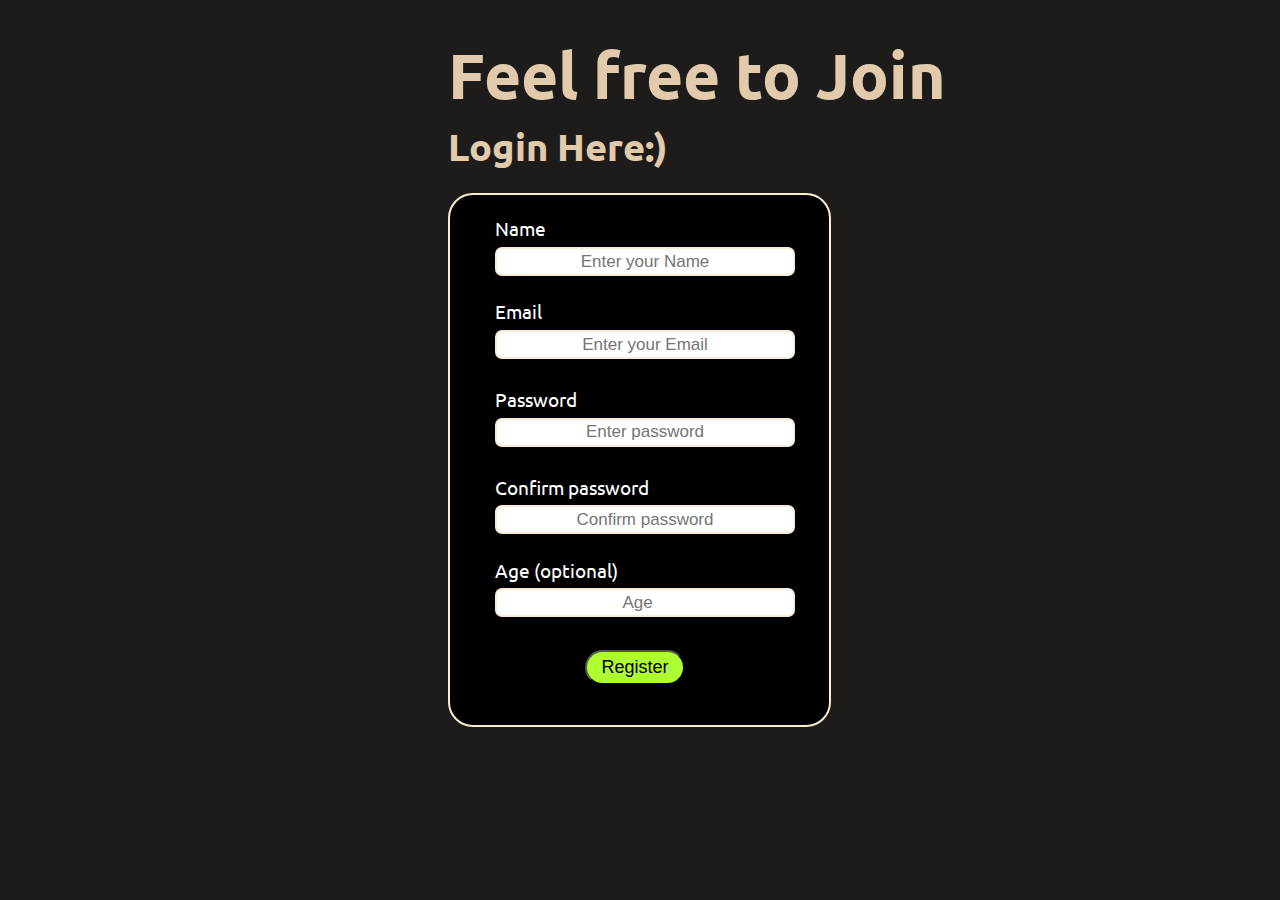
<file: MiniProject_LocalBloodDonation/login.html>
<!DOCTYPE HTML>
<html>

<head>
  <title>Form</title>
  <!-- <link rel="stylesheet" href="mohan.css"> -->
  <style>
    @import url('https://fonts.googleapis.com/css2?family=Ubuntu:ital,wght@0,300;0,400;0,500;0,700;1,300;1,400;1,500;1,700&display=swap');

    body {
      background-color: rgb(30, 28, 26);
      font-family: 'Ubuntu', 'Tahoma', 'sans-serif';
      font-size: 1rm;
      font-weight: 400;
      line-height: 1.4;
      color: white;
      /* display: flex;
    flex-direction: column;
    justify-content: center;
    align-items: center;
    
   align-items: center;
   display:grid;
   place-items: center;*/
      height: 100%;
      margin: 0;
      position: relative;


    }

    .error {
      color: white;
    }

    .success {
      color: green;
    }

    * {
      padding: 0;
      margin: 0;
      box-sizing: border-box;
    }

    .form-group {
      padding: top 5px;
      width: 20vw;
      font-size: larger;

    }

    form {
      width: 383px;
    }

    header {
      padding-bottom: 20px;
      padding-top: 30px;
      font-weight: 600;
      color: rgb(226, 202, 172);
      font-size: xx-large;
      width: 40vw;

    }

    header p {
      font-size: larger;
    }

    header h1 {
      font-display: large;
    }

    [type="number"] {
      text-align: center;
      padding: 5px 0 5px 0;
      width: 300px;
      cursor: pointer;
      border-radius: 7px;
      border-style: double;
      height: 100%;
      margin-top: 5px;
      height: 1.8rem;
      border-color: antiquewhite;
      font-size: 17px;
    }

    [type="textbox"] {
      text-align: center;
      padding: 2px 0 2px 0;
      width: 300px;
      cursor: pointer;
      border-radius: 7px;
      border-style: double;
      border-color: antiquewhite;
      height: 1.8rem;
      margin-top: 5px;
      font-size: 17px;

    }

    [type="email"] {
      text-align: center;
      padding: 2px 0 2px 0;
      width: 300px;
      cursor: pointer;
      border-radius: 7px;
      border-style: double;
      border-color: antiquewhite;
      height: 100%;
      word-spacing: 20%;
      margin-top: 5px;
      height: 1.8rem;
      font-size: 17px;


    }

    [type="password"] {
      text-align: center;
      padding: 2px 0 2px 0;
      width: 300px;
      cursor: pointer;
      border-radius: 7px;
      border-style: double;
      height: 100%;
      word-spacing: 20%;
      margin-top: 5px;
      border-color: antiquewhite;
      height: 1.8rem;
      font-size: 17px;

    }

    /*  
#dropdown{
    text-align: center;
    width: 300px;
    border-radius: 7px;
    cursor:pointer;
    padding: 2px 0 2px 0;
    height:100%;
    height:1.8rem;
    font-size: small;
    text:hover{
        background-color:lightyellow;
        touch-action: auto;
    }
*/




    form {
      background-color: black;
      padding: 20px 34px 40px 45px;
      align-items: baseline;
      border-radius: 25px;
      /* margin: 20px; */
      border: 2px solid blanchedalmond;
      box-shadow: none;
    }

    [type="radio"] {
      padding: 10px;
    }

    textarea {
      text-align: center;
      margin: 10px 10px;

      padding: 15px;
      width: 100%;
      min-height: 100px;
      min-width: 200px;
      height: 200%;
      border-radius: 10px;
      resize: none;
    }

    .container {
      padding-top: 0 10px 0 0;

      font-style: initial;
      width: 30vw;
      height: 0px;
      background-color: rgb(25, 24, 24);
      position: absolute;
      top: 50%;
      left: 50%;
      transform: translate(-50%, -50%);
      border-radius: 10px;



    }

    button {
      margin-top: 10px;
      border-radius: 20px;
      margin-left: 30%;
      padding: 5px;
      font-size: large;
      background-color: greenyellow;
      cursor: pointer;
      width: 100px;
    }

    .main {

      background-color: rgb(68, 137, 198);
    }
  </style>
</head>

<body>
  <div class="main">

    <div class="container">
      <header class="header">
        <h1 id="heading" class="text-center">
          Feel free to Join</h1>
        <p> Login Here:) </p>
      </header>
      <form id="form" action="register.php">
        <div class="form-group">
          <label for="name" id="name-label">Name</label><br>
          <input type="textbox" id="name" class="name" placeholder="Enter your Name" required><br>
          <span id="namerror" class="error"></span>
        </div>
        <br>
        <div class="form-group">
          <label for="email" id="email-label">Email</label><br>
          <input type="email" id="email" class="email" placeholder="Enter your Email" required><br>
          <span id="emailerror" class="error"></span><br>
        </div>

        <div class="form-group">
          <label for="password" id="password-label1">Password</label><br>
          <input type="password" placeholder="Enter password" id="password" class="password" required><br>
          <span id="pass-error" class="error"></span><br>
        </div>
        <div class="form-group">
          <label for="confirm-pass" id="confirmPass-label">Confirm password</label><br>
          <input type="password" id="confirmPassword" class="password" placeholder="Confirm password"> <br>
          <span id="confirmPasswordError" class="error"></span>

        </div>
        <br>

        <div class="form-group">
          <label for="age" id="number-label">Age
            <span>(optional)</span></label>
          <br>
          <input type="number" min=10 max=99 name="age" id="age" placeholder="Age">
          <span id="agerror" class="age"></span>
        </div><br>
        <button id="sub" type="submit">Register</button>
    </div>
    </form>
  </div>
  </div>
  <script>

    //these statements will clear all previous error sms.This block of code is used to clear any previous validation error messages before performing the current validation process in a form. It ensures that the error messages from a previous form submission attempt are removed so that the user only sees error messages related to the current input.
    document.getElementById('namerror').innerText = '';
    document.getElementById('emailerror').innerText = '';
    document.getElementById('pass-error').innerText = '';
    document.getElementById('confirmPasswordError').innerText = '';

    function validation() {
      const submit = document.getElementById("sub");
      submit.addEventListener("click", function () {
        const name = document.getElementById('name').value;
        const namerror = document.getElementById('namerror');
        if (name.trim() === '') {
          namerror.innerText = 'Name is required.';
          namerror.style.color = "red";
          isValid = false;
        } else {
          namerror.innerText = '';
        }

        //email
        let email = document.getElementById('email').value.trim();
        const emailerr = document.getElementById("emailerror");
        const emailreex = /^[^\s@]+@[^\s@]+\.[^\s@]+$/   // /^[^\s@]+@[^\s@]+\.[^\s@]+$/;
        if (email.trim() === '') {
          emailerror.innerText = 'Name is required.';
          emailerror.style.color = "red";
          isValid = false;

        }
        else if (!emailreex.test(email)) {
          emailerror.innerText = 'Enter a valid email address.';
          isValid = false;
        }
        else {
          emailerror.innerText = '';
        }
      })
    }
  </script>
</body>

</html>
</file>
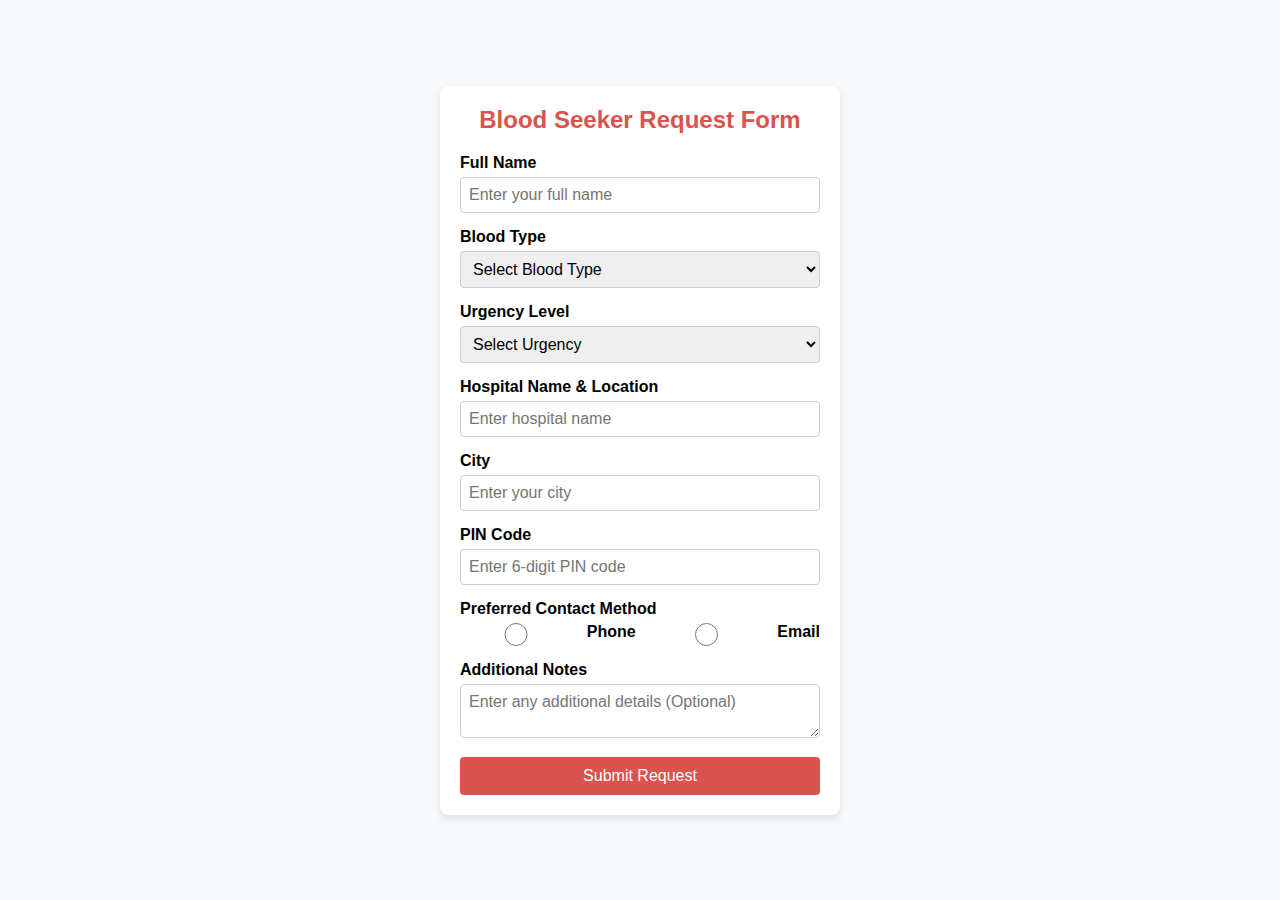
<file: MiniProject_LocalBloodDonation/userR.html>
<!DOCTYPE html>
<html lang="en">
<head>
    <meta charset="UTF-8">
    <meta name="viewport" content="width=device-width, initial-scale=1.0">
    <title>Blood Seeker Request Form</title>
    <link rel="stylesheet" href="styles.css">
</head>
<body>
    <div class="form-container">
        <h2>Blood Seeker Request Form</h2>
        <form id="bloodRequestForm">
            <!-- Full Name -->
            <div class="form-group">
                <label>Full Name</label>
                <input type="text" id="fullName" placeholder="Enter your full name">
                <span class="error-message"></span>
            </div>

            <!-- Blood Type -->
            <div class="form-group">
                <label>Blood Type</label>
                <select id="bloodType">
                    <option value="">Select Blood Type</option>
                    <option value="A+">A+</option>
                    <option value="A-">A-</option>
                    <option value="B+">B+</option>
                    <option value="B-">B-</option>
                    <option value="O+">O+</option>
                    <option value="O-">O-</option>
                    <option value="AB+">AB+</option>
                    <option value="AB-">AB-</option>
                </select>
                <span class="error-message"></span>
            </div>

            <!-- Urgency Level -->
            <div class="form-group">
                <label>Urgency Level</label>
                <select id="urgency">
                    <option value="">Select Urgency</option>
                    <option value="Immediate">Immediate</option>
                    <option value="Within 24 hrs">Within 24 hrs</option>
                    <option value="Not Urgent">Not Urgent</option>
                </select>
                <span class="error-message"></span>
            </div>

            <!-- Hospital Name -->
            <div class="form-group">
                <label>Hospital Name & Location</label>
                <input type="text" id="hospital" placeholder="Enter hospital name">
                <span class="error-message"></span>
            </div>

            <!-- City -->
            <div class="form-group">
                <label>City</label>
                <input type="text" id="city" placeholder="Enter your city">
                <span class="error-message"></span>
            </div>

            <!-- PIN Code -->
            <div class="form-group">
                <label>PIN Code</label>
                <input type="text" id="pinCode" placeholder="Enter 6-digit PIN code">
                <span class="error-message"></span>
            </div>

            <!-- Contact Method -->
            <div class="form-group">
                <label>Preferred Contact Method</label>
                <div class="radio-group">
                    <input type="radio" id="contactPhone" name="contactMethod" value="Phone">
                    <label for="contactPhone">Phone</label>
                    <input type="radio" id="contactEmail" name="contactMethod" value="Email">
                    <label for="contactEmail">Email</label>
                </div>
                <span class="error-message"></span>
            </div>

            <!-- Additional Notes -->
            <div class="form-group">
                <label>Additional Notes</label>
                <textarea id="notes" placeholder="Enter any additional details (Optional)"></textarea>
                <span class="error-message"></span>
            </div>

            <!-- Submit Button -->
            <button type="submit">Submit Request</button>
        </form>
    </div>

    <script src="script1.js"></script>
</body>
</html>
</file>
<file: MiniProject_LocalBloodDonation/styles.css>
* {
    margin: 0;
    padding: 0;
    box-sizing: border-box;
    font-family: Arial, sans-serif;
}

body {
    background-color: #f8f9fa;
    display: flex;
    justify-content: center;
    align-items: center;
    height: 100vh;
}

.form-container {
    background: white;
    padding: 20px;
    width: 400px;
    border-radius: 8px;
    box-shadow: 0px 4px 8px rgba(0, 0, 0, 0.1);
}

h2 {
    text-align: center;
    color: #d9534f;
    margin-bottom: 20px;
}

.form-group {
    margin-bottom: 15px;
}

label {
    font-weight: bold;
    display: block;
    margin-bottom: 5px;
}

input, select, textarea {
    width: 100%;
    padding: 8px;
    border: 1px solid #ccc;
    border-radius: 4px;
    font-size: 16px;
}

textarea {
    resize: vertical;
}

.radio-group {
    display: flex;
    gap: 15px;
}

button {
    width: 100%;
    padding: 10px;
    background-color: #d9534f;
    color: white;
    font-size: 16px;
    border: none;
    border-radius: 4px;
    cursor: pointer;
    transition: 0.3s;
}

button:hover {
    background-color: #c9302c;
}

.error-message {
    color: red;
    font-size: 14px;
    display: block;
    margin-top: 5px;
}
</file>
